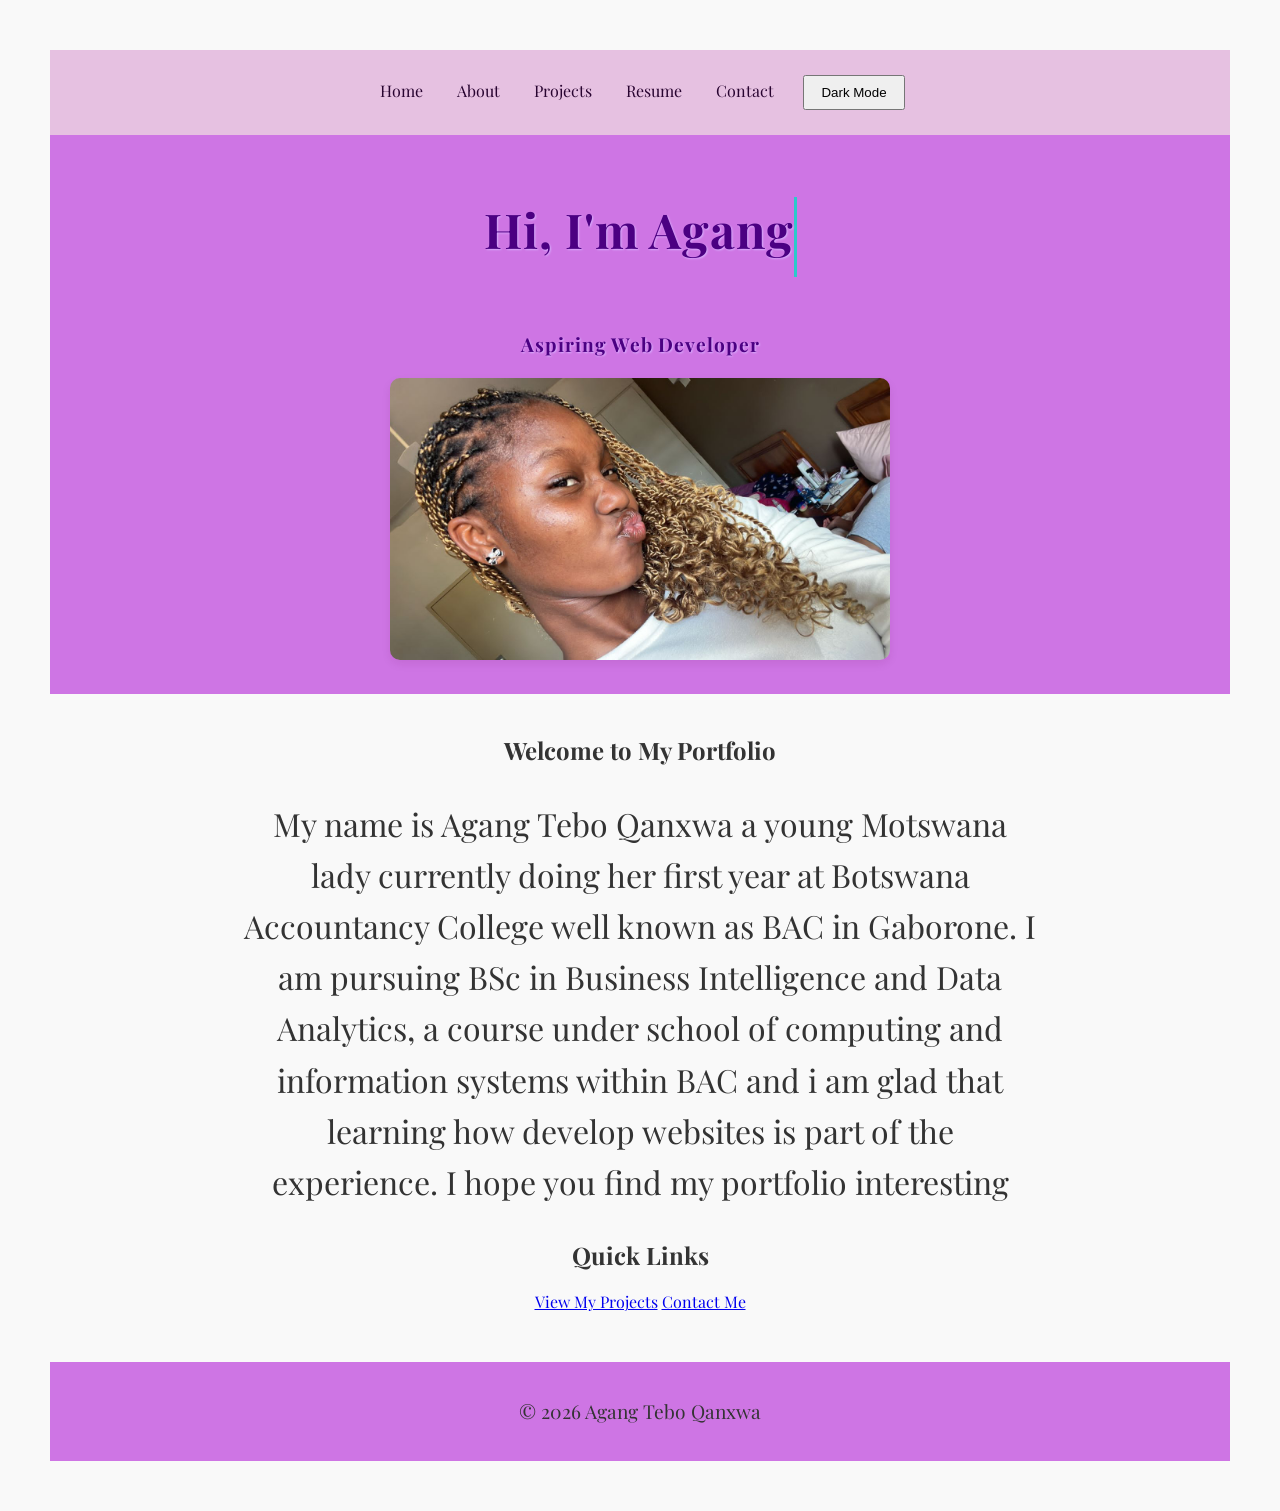
<file: index.html>
﻿<!DOCTYPE html>
<html lang="en">
<head>
    <meta charset="UTF-8">
    <meta name="viewport" content="width=device-width, initial-scale=1.0">
    <title>Home -Agang Tebo Qanxwa</title>
    <link href="https://fonts.googleapis.com/css2?family=Dancing+Script:wght@700&display=swap" rel="stylesheet">
        <link rel="stylesheet" href="styles.css" >
        <style>
@keyframes colorChange {
0% { color: red; }
50% { color: blue; }
100% { color: green; }
}

.animated-text {
font-size: 2em;
animation: colorChange 3s infinite;
}
</style>
<!-- Import an elegant font from Google Fonts -->
    <link href="https://fonts.googleapis.com/css2?family=Playfair+Display:wght@400;700&display=swap" rel="stylesheet">
    
    <style>
        body {
            background-color: #f9f9f9;
            color: #333;
            font-family: 'Playfair Display', serif; /* Elegant serif font */
            text-align: center;
            padding: 50px;
        }
        h1 {
            font-size: 3rem;
            font-weight: 700;
        }
        p {
            font-size: 1.2rem;
            line-height: 1.6;
        }
    </style>
</head >

        <body >
        <nav >
        <a href="index.html" > Home</a >
        <a href="about.html" > About</a >
        <a href="projects.html" > Projects</a >
        <a href="resume.html" > Resume</a >
        <a href="contact.html" > Contact</a >

            <button id="theme-toggle"> Dark Mode</button>
        </nav >
        <header >
        <h1 id="typing-headline"></h1 >
        <p > Aspiring Web Developer</p >
        <img src="pic.jpg" alt="Ms Qanxwa" width="500" >
        </header >
        <main >
        <section >
        <h2 > Welcome to My Portfolio</h2 >
        <p <div class="animated-text">
            My name is Agang Tebo Qanxwa a young Motswana lady currently doing her first year at Botswana Accountancy College well known as BAC in Gaborone.
        I am pursuing BSc in Business Intelligence and Data Analytics, a course under school of computing and information systems within BAC
        and i am glad that learning how develop websites is part of the experience.

        I hope you find my portfolio interesting </div> </p >
        </section >

        <section >
        <h2 > Quick Links</h2 >
        <a href="projects.html" > View My Projects</a >
        <a href="contact.html" > Contact Me</a >
        </section >

        </main >
        <footer >
        <p > &copy; 2026 Agang Tebo Qanxwa</p >
        </footer >
        
<button id="back-to-top" title="Go to top">&#8593;</button>  <!-- ADD THIS --> 

    <script src="script.js"></script>
         <script src="script.js"></script>
        </body >
        </html >
</file>
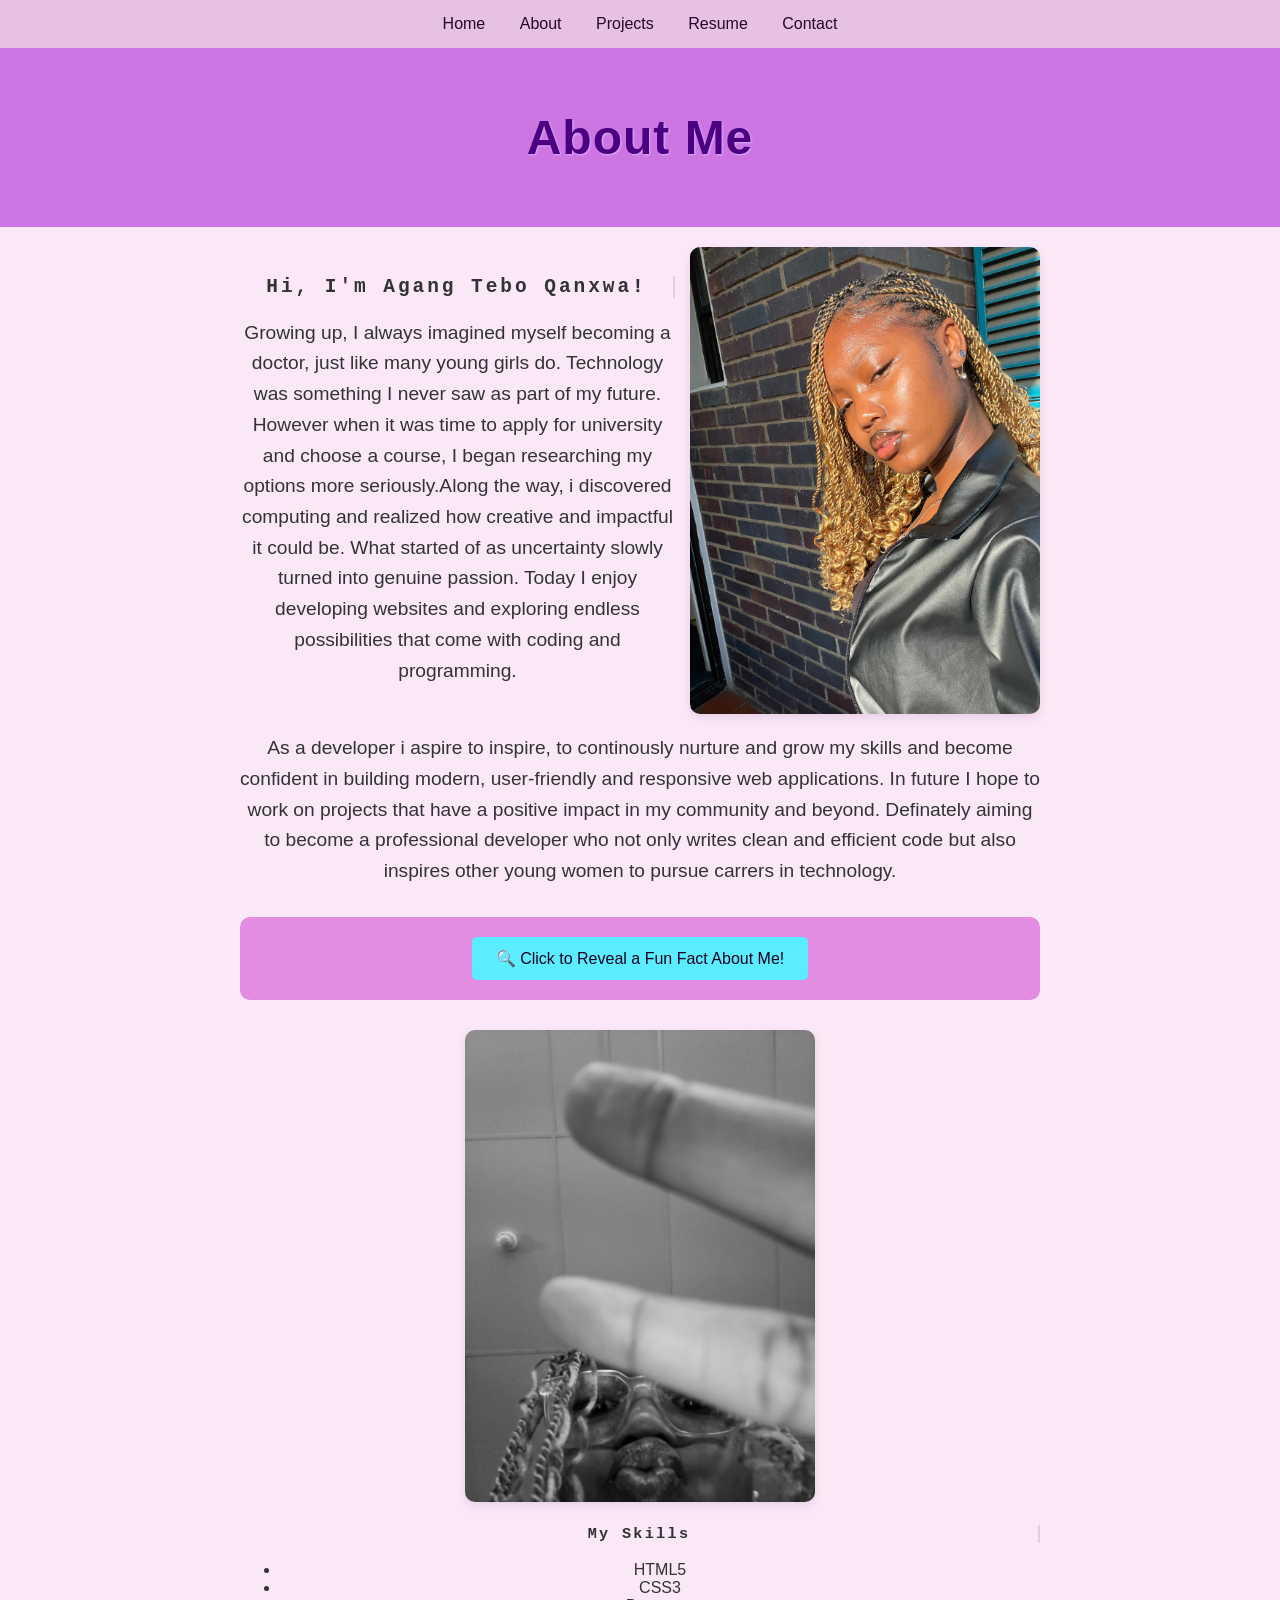
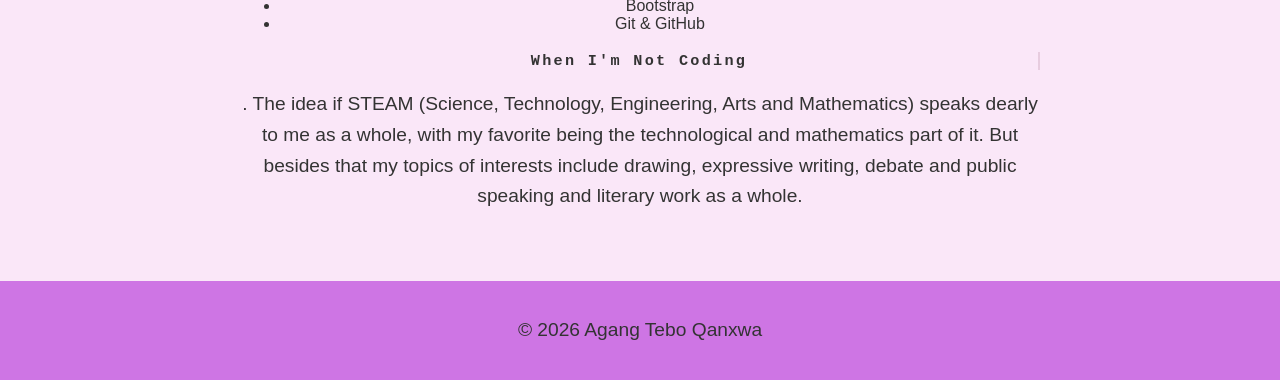
<file: about.html>
﻿<!DOCTYPE html> 
<html lang="en"> 
<head> 
    <meta charset="UTF-8"> 
    <meta name="viewport" content="width=device-width, initial-scale=1.0"> 
    <title>About -Agang Tebo Qanxwa</title> 
    <style>
.typewriter {
font-family: monospace;
overflow: hidden;
border-right: .15em solid rgb(231, 204, 223);
white-space: nowrap;
margin: 0 auto;
letter-spacing: .15em;
animation: typing 3.5s steps(40, end), blink-caret .75s step-end infinite;
}

@keyframes typing {
from { width: 0 }
to { width: 100% }
}

@keyframes blink-caret {
from, to { border-color: transparent }
50% { border-color: rgb(250, 201, 246); }
}
</style>
 
<!-- Import an elegant font from Google Fonts -->
    <link href="https://fonts.googleapis.com/css2?family=Dancing+Script:wght@400;700&display=swap" rel="stylesheet">
    
    <style>
        body {
            background-color: #f9f9f9;
            color: #333;
            font-family: 'Dancing Script', serif; /* Elegant serif font */
            text-align: center;
            padding: 50px;
        }
        h1 {
            font-size: 3rem;
            font-weight: 700;
        }
        p {
            font-size: 1.2rem;
            line-height: 1.6;
        }
    </style>
    <link rel="stylesheet" href="styles.css">
</head> 
<body> 
    <nav>
        <a href="index.html">Home</a>
        <a href="about.html">About</a>
        <a href="projects.html">Projects</a>
        <a href="resume.html">Resume</a>
        <a href="contact.html">Contact</a>
    </nav>
<header> 
    <h1>About Me</h1> 
</header> 
<main> 
    <style>
        .container {
            display: flex; /* Aligns items in a row */
            align-items: center;
        }
        .text-content {
            margin-right: 15px; /* Adds space between the text and the image*/
        }
        .image {
            width: 350px; /* adjust image width as needed */
            height: auto;
        }
    </style>

    <div class="container">
        <div class="text-content"> 
            <h2> <div class="typewriter"> Hi, I'm Agang Tebo Qanxwa! </div> </h2>
            <p> Growing up, I always imagined myself becoming a doctor, just like many young girls do.
                 Technology was something I never saw as part of my future.
                 However when it was time to apply for university and choose a course, 
         I began researching my options more seriously.Along the way, i discovered computing and realized how creative and
         impactful it could be. What started of as uncertainty slowly turned into genuine passion.
        Today I enjoy developing websites and exploring endless possibilities that come with coding and programming. </p>
        </div>
        <img src="profile.jpg" alt="Ms Qanxwa" width="350">
    </div>
    
    <p> As a developer i aspire to inspire, to continously nurture and grow my skills
         and become confident in building modern,
        user-friendly and responsive web applications. 
        In future I hope to work on projects that have a positive impact in my
        community and beyond. Definately aiming to become a 
        professional developer who not only writes clean and efficient code
        but also inspires other young women to pursue carrers in technology. </p> 

       <div class="fun-fact-container"> 
        <button id="reveal-fact">&#128269; Click to Reveal a Fun Fact About Me!</button> 
        <p id="fun-fact" class="hidden-fact">&#127918; I'm prettier in person!</p> 
        <p id="fun-fact" class="hidden-fact">&#127918; I cannot sing to save mylife!</p> 
        <p id="fun-fact" class="hidden-fact">&#127918; life is better in pajamas</p> 
    </div>  
        <img src="fun.jpg" alt="Ms A.Qanxwa" width="350">

    <h3> <div class="typewriter"> My Skills</h3> </div>
    <ul> 
        <li>HTML5</li> 
        <li>CSS3</li> 
        <li>Bootstrap</li> 
        <li>Git & GitHub</li> 
    </ul> 

    <h3> <div class="typewriter"> When I'm Not Coding </div> </h3> 
    <p>. The idea if STEAM (Science, Technology, Engineering, Arts and 
Mathematics) speaks dearly to me as a whole, with my favorite being the technological and 
mathematics part of it. But besides that my topics of interests include drawing, expressive writing, debate and public 
speaking and literary work as a whole.</p> 
</main> 

<footer> 
    <p>&copy; 2026 Agang Tebo Qanxwa</p> 
</footer> 

 <script src="script.js"></script>
</body> 
</html>
</file>
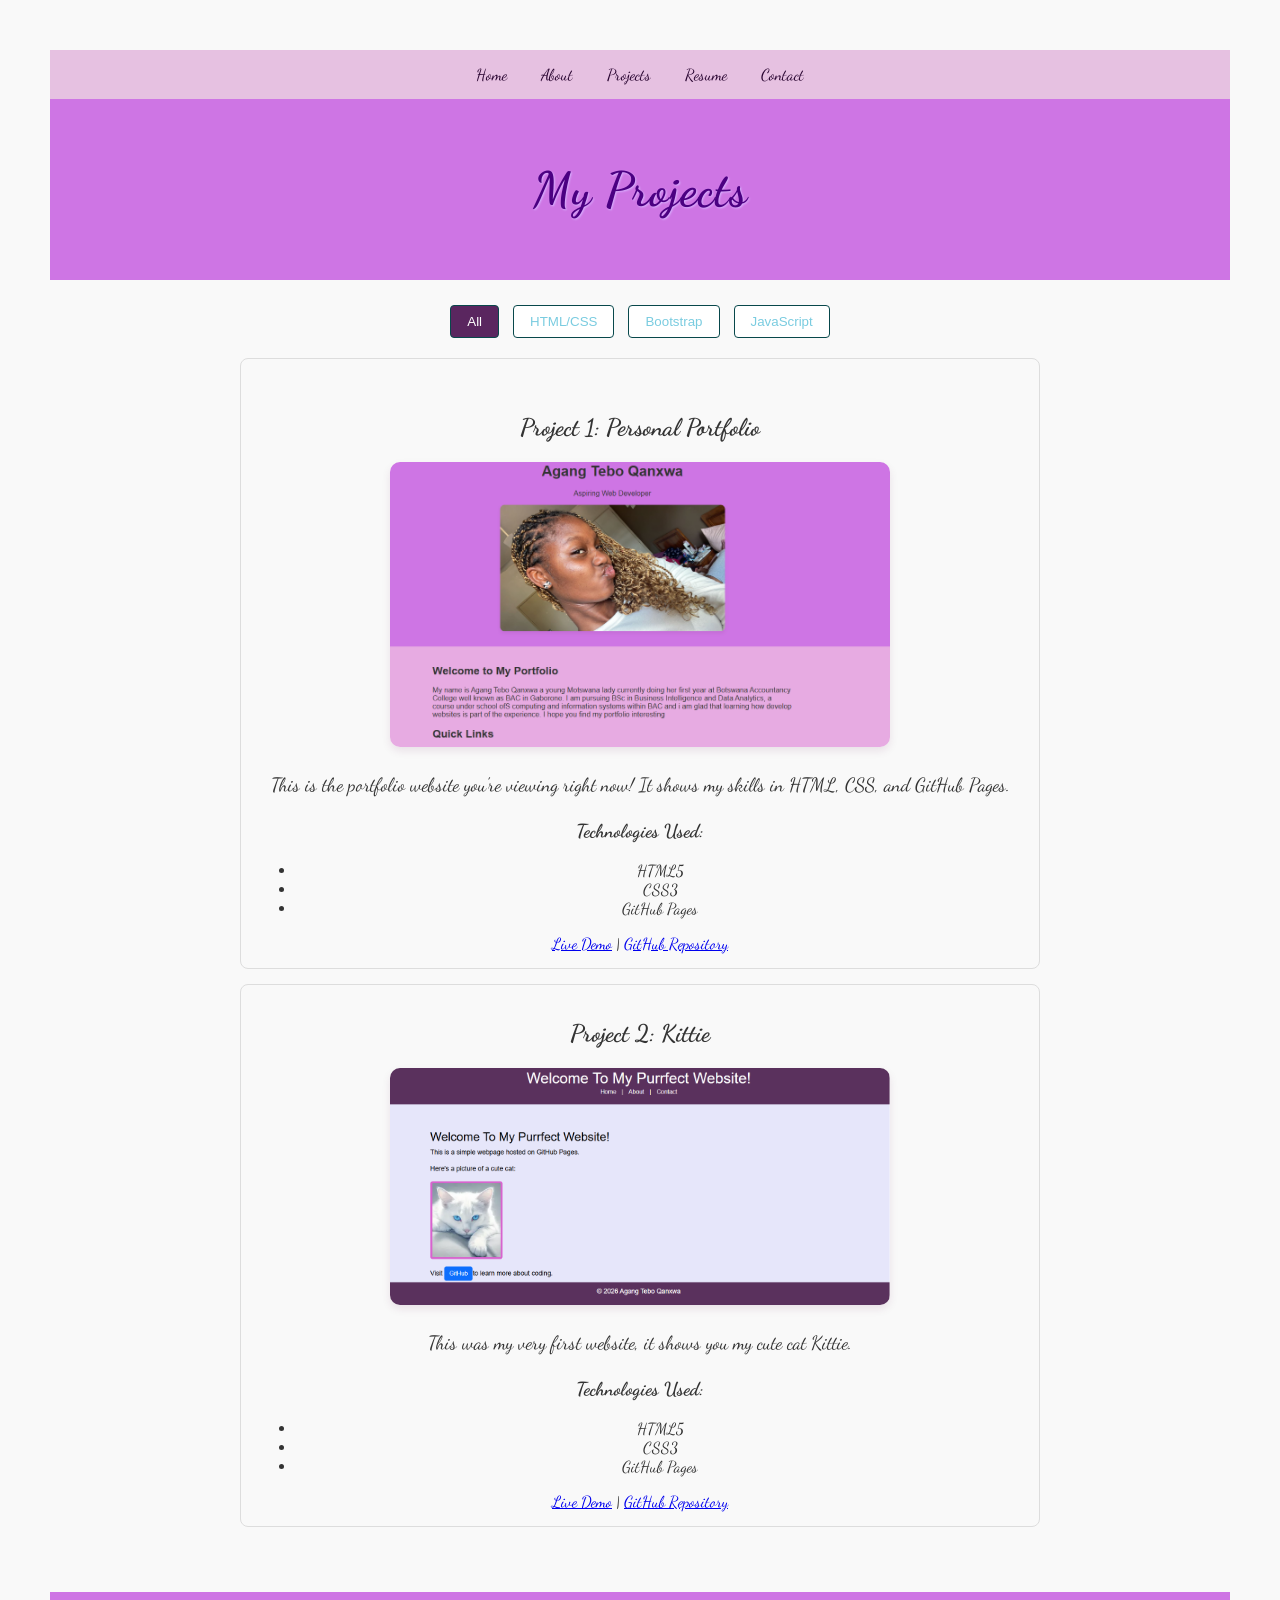
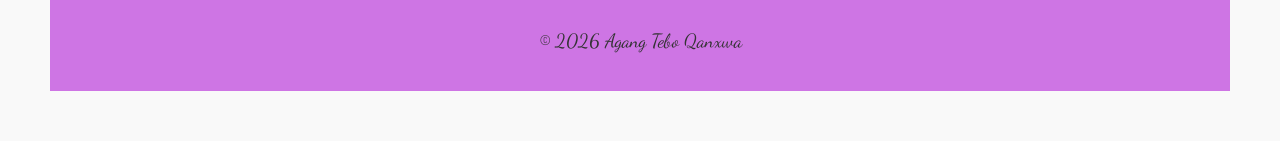
<file: projects.html>
﻿<!DOCTYPE html> 
<html lang="en"> 
<head>
    <meta charset="UTF-8">
    <meta name="viewport" content="width=device-width, initial-scale=1.0">
    <title>Projects -Agang Tebo Qanxwa</title>
    <link rel="stylesheet" href="styles.css">
     </style>
<!-- Import an elegant font from Google Fonts -->
    <link href="https://fonts.googleapis.com/css2?family=Dancing+Script:wght@400;700&display=swap" rel="stylesheet">
    
    <style>
        body {
            background-color: #f9f9f9;
            color: #333;
            font-family: 'Dancing Script', serif; /* Elegant serif font */
            text-align: center;
            padding: 50px;
        }
        h1 {
            font-size: 3rem;
            font-weight: 700;
        }
        p {
            font-size: 1.2rem;
            line-height: 1.6;
        }
    </style>
</head> 
<body> 
    <nav>
        <a href="index.html">Home</a>
        <a href="about.html">About</a>
        <a href="projects.html">Projects</a>
        <a href="resume.html">Resume</a>
        <a href="contact.html">Contact</a>
    </nav>

<header> 
    <h1>My Projects</h1> 
</header> 

<main> 
    <div id="filter-buttons"> 
        <button class="filter-btn active" data-filter="all">All</button> 
        <button class="filter-btn" data-filter="html">HTML/CSS</button> 
        <button class="filter-btn" data-filter="bootstrap">Bootstrap</button> 
        <button class="filter-btn" data-filter="javascript">JavaScript</button> 
    </div> 
    <!-- Project 1 --> 
    <article class="project-card" data-category="html"> 
        <h2>Project 1: Personal Portfolio</h2> 
        <img src="port.png" alt="Portfolio website screenshot" width="500"> 
        <p>This is the portfolio website you're viewing right now! It shows my skills in HTML, CSS, and GitHub Pages.</p> 
        <h3>Technologies Used:</h3> 
        <ul> 
            <li>HTML5</li> 
            <li>CSS3</li> 
            <li>GitHub Pages</li> 
        </ul> 
        <a href="#">Live Demo</a> | <a href="#">GitHub Repository</a> 
    </article> 

    <!-- Project 2 --> 
    <article class="project-card" data-category="bootstrap">
        <h2>Project 2: Kittie</h2> 
        <img src="kittie.png" alt="Project screenshot" width="500"> 
        <p>This was my very first website, it shows you my cute cat Kittie.</p> 
        <h3>Technologies Used:</h3> 
        <ul> 
            <li>HTML5</li> 
            <li>CSS3</li> 
            <li>GitHub Pages</li>
        </ul> 
        <a href="#">Live Demo</a> | <a href="#">GitHub Repository</a> 
    </article> 
    
</main> 

<footer> 
    <p>&copy; 2026 Agang Tebo Qanxwa</p> 
</footer> 
 <script src="script.js"></script>
</body> 
</html>
</file>
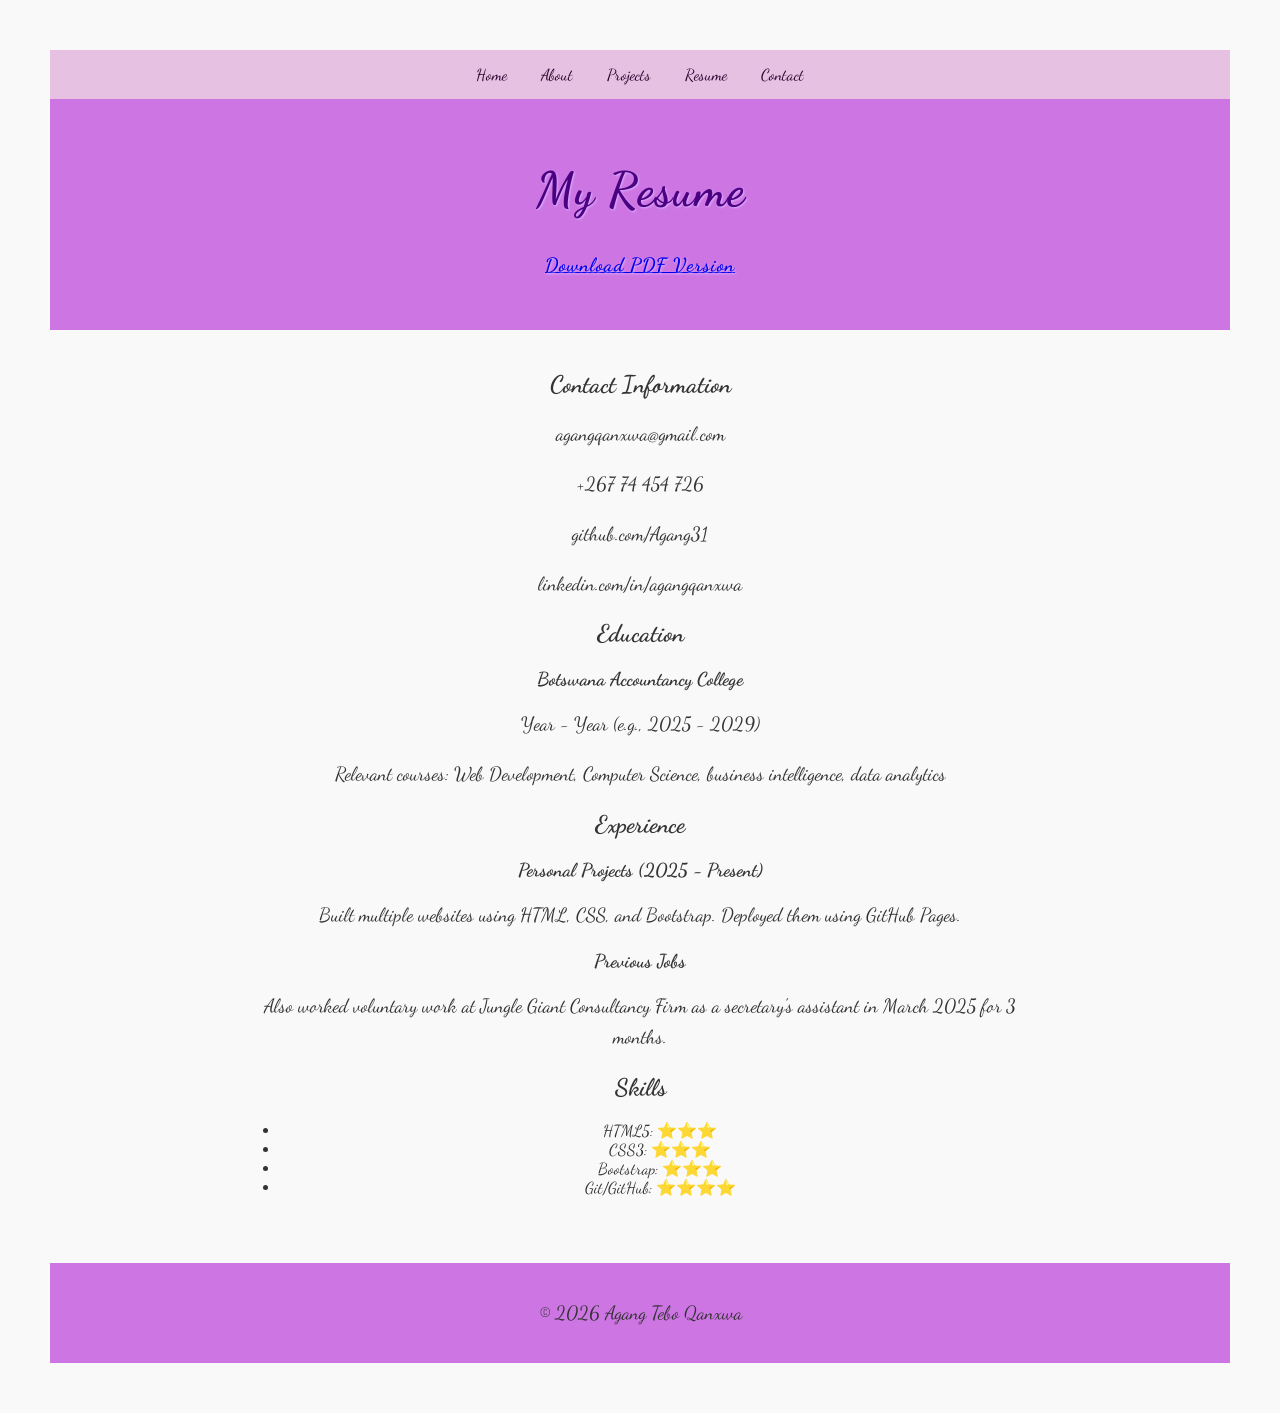
<file: resume.html>
﻿<!DOCTYPE html>
<html lang="en">
<head>
    <meta charset="UTF-8">
    <meta name="viewport" content="width=device-width, initial-scale=1.0">
    <title>Resume -Agang Tebo Qanxwa</title>
    <link rel="stylesheet" href="styles.css">
    </style>
<!-- Import an elegant font from Google Fonts -->
    <link href="https://fonts.googleapis.com/css2?family=Dancing+Script:wght@400;700&display=swap" rel="stylesheet">
    
    <style>
        body {
            background-color: #f9f9f9;
            color: #333;
            font-family: 'Dancing Script', serif; /* Elegant serif font */
            text-align: center;
            padding: 50px;
        }
        h1 {
            font-size: 3rem;
            font-weight: 700;
        }
        p {
            font-size: 1.2rem;
            line-height: 1.6;
        }
    </style>
</head>
<body>
    <nav>
        <a href="index.html">Home</a>
        <a href="about.html">About</a>
        <a href="projects.html">Projects</a>
        <a href="resume.html">Resume</a>
        <a href="contact.html">Contact</a>
    </nav>
    <header>
        <h1>My Resume</h1>
        <p><a href="resume.pdf" download> Download PDF Version</a></p>
    </header>
    <main>
        <section>
            <h2>Contact Information</h2>
            <p>agangqanxwa@gmail.com</p>
            <p> +267 74 454 726</p>
            <p>github.com/Agang31</p>
            <p> linkedin.com/in/agangqanxwa</p>
        </section>

        <section>
            <h2>Education</h2>
            <h3>Botswana Accountancy College</h3>
            <p>Year - Year (e.g., 2025 - 2029)</p>
            <p>Relevant courses: Web Development, Computer Science, business intelligence, data analytics</p>
        </section>

        <section>
            <h2>Experience</h2>
            <h3>Personal Projects (2025 - Present)</h3>
            <p>Built multiple websites using HTML, CSS, and Bootstrap. Deployed them using GitHub Pages.</p>

            <h3>Previous Jobs</h3>
            <p>Also worked voluntary work at Jungle Giant Consultancy Firm as a secretary's assistant in March 2025 for 3 months.</p>
        </section>

        <section>
            <h2>Skills</h2>
            <ul>
                <li>HTML5: ⭐⭐⭐</li>
                <li>CSS3: ⭐⭐⭐</li>
                <li>Bootstrap: ⭐⭐⭐</li>
                <li>Git/GitHub: ⭐⭐⭐⭐</li>
            </ul>
        </section>

    </main>
    <footer>
        <p>&copy; 2026 Agang Tebo Qanxwa</p>
    </footer>
     <script src="script.js"></script>
</body>
</html>
</file>
<file: styles.css>
/* Global Styles */

body {
    font-family: Arial, sans-serif;
    margin: 0;
    padding: 0;
    background-color: #fae7f8;
    color: #333;
    transition: background-color 0.3s, color 0.3s;
}



/* Navigation */

nav {
    background-color: #e6c1e1;
    padding: 15px;
    text-align: center;
}



    nav a {
        color: rgb(40, 4, 48);
        text-decoration: none;
        margin: 0 15px;
    }



        nav a:hover {
            text-decoration: underline;
        }



/* Headers */

header {
    background-color: #ce75e4;
    color: #ffffff;
    padding: 30px;
    text-align: center;

    /* Elegant Dancing Script for all headings */
    h1, h2, h3, h4, h5, h6
    font-family: 'Dancing Script', cursive;
    font-weight: 700;
    color: #4b0082;
    letter-spacing: 1px;
    text-shadow: 1px 1px 2px #d8b0ff;
}

/* Main Content */
main {
    padding: 20px;
    max-width: 800px;
    margin: 0 auto;
}
/* Footer */
footer {
    background-color:#ce75e4;
    color: #333;
    text-align: center;
    padding: 15px;
    margin-top: 30px;
}
/* Images */
img {
    border-radius: 10px;
    box-shadow: 0 4px 8px rgba(102, 17, 75, 0.1);
}

body.dark-mode { 
    background-color: #333333; 
    color: #f9f9f9; 
} 
body.dark-mode nav { background-color: #222222; } 
#theme-toggle { padding: 8px 16px; cursor: pointer; margin: 10px; } 

#typing-headline { 
    min-height: 80px; 
    border-right: 3px solid #2bcaca; 
    display: inline-block; 
    animation: blink 0.75s step-end infinite; 
} 

@keyframes blink { 
    from, to { border-color: transparent; } 
    50% { border-color: #24e0d7; } 
} 

#back-to-top { 
    display: none; 
    position: fixed; 
    bottom: 20px; 
    right: 20px; 
    background-color: #15c5e4; 
    color: white; 
    width: 50px; 
    height: 50px; 
    border-radius: 50%; 
    border: none; 
    font-size: 24px; 
    cursor: pointer; 
    box-shadow: 2px 2px 10px rgba(0,0,0,0.2); 
    transition: background-color 0.3s; 
} 
#back-to-top:hover { background-color: #cf6cc2; }

.filter-btn { 
    padding: 8px 16px; margin: 5px; 
    border: 1px solid #08484b; 
    background: white; color: #7acce0; 
    cursor: pointer; border-radius: 4px; 
} 
.filter-btn.active { background: #5a265f; color: white; } 
.project-card { transition: all 0.3s; margin: 15px 0; padding: 15px; 
    border: 1px solid #ddd; border-radius: 8px; } 
.project-card.hidden { display: none; } 

.fun-fact-container { 
    margin: 30px 0; 
    padding: 20px; 
    background-color: #e28de2; 
    border-radius: 10px; 
    text-align: center; 
} 

#reveal-fact { 
    background-color: #5aecff; 
    color: rgb(29, 2, 32); 
    border: none; 
    padding: 12px 24px; 
    font-size: 16px; 
    border-radius: 5px; 
    cursor: pointer; 
    transition: background-color 0.3s; 
} 

#reveal-fact:hover { 
    background-color: #8a1aa7; 
} 

.hidden-fact { 
    display: none; 
    font-size: 18px; 
    margin-top: 20px; 
    padding: 15px; 
    background-color: white; 
    border-radius: 5px; 
    animation: fadeIn 0.5s; 
} 

.hidden-fact.show { 
    display: block; 
} 

@keyframes fadeIn { 
    from { opacity: 0; transform: translateY(-10px); } 
    to   { opacity: 1; transform: translateY(0); } 
}
</file>
